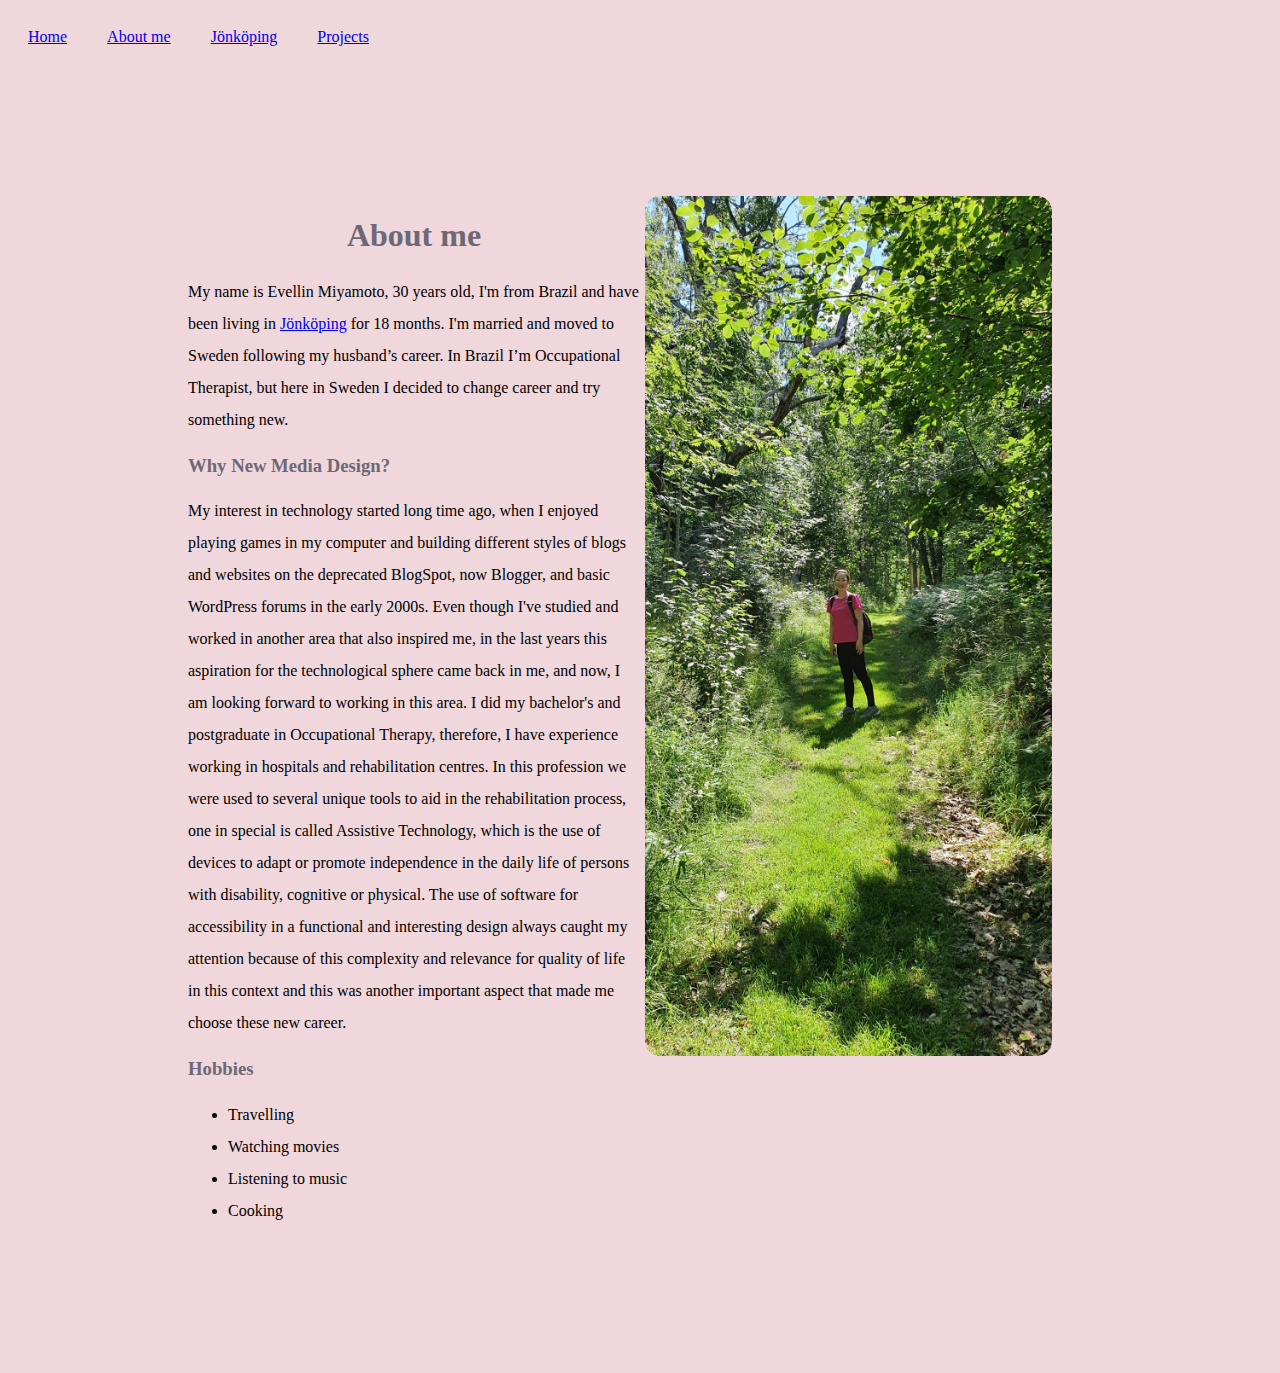
<file: index.html>
<!DOCTYPE html>
<html lang="en">
<head>
    <meta charset="UTF-8">
    <meta http-equiv="X-UA-Compatible" content="IE=edge">
    <meta name="viewport" content="width=device-width, initial-scale=1.0">
    <link rel="stylesheet" type="text/css" href="main.css"/>
    <title>Evellin Miyamoto</title>
</head>
<body>
    <header> 
        <nav class="options">
       
            <div class="home"> <a href="main-page.html">Home</a></div>
            <div class="aboutme"> <a href="index.html">About me</a></div>
            <div class="city"> <a href="index2.html">Jönköping</a></div>
            <div class="projects"> <a href= "projects.html" >Projects</a></div>
       </nav> 
    </header>
    <main class="container">
        <div class="item1">
        <h1>About me</h1> 
        <p>
            My name is Evellin Miyamoto, 30 years old, I'm from Brazil and have been living in <a href="index2.html" class="link">Jönköping</a> for 18 months. I'm married and moved to Sweden following my husband’s career. In Brazil I’m Occupational Therapist, but here in Sweden I decided to change career and try something new.
        </p>
       
    
    <div>
         <h3>Why New Media Design?</h3>
    <p>
        My interest in technology started long time ago, when I enjoyed playing games in my 
        computer and building different styles of blogs and websites on the deprecated BlogSpot, now 
        Blogger, and basic WordPress forums in the early 2000s. Even though I've studied and worked 
        in another area that also inspired me, in the last years this aspiration for the technological 
        sphere came back in me, and now, I am looking forward to working in this area.
        I did my bachelor's and postgraduate in Occupational Therapy, therefore, I have experience 
        working in hospitals and rehabilitation centres. In this profession we were used to several 
        unique tools to aid in the rehabilitation process, one in special is called Assistive Technology, 
        which is the use of devices to adapt or promote independence in the daily life of persons with 
        disability, cognitive or physical. The use of software for accessibility in a functional and 
        interesting design always caught my attention because of this complexity and relevance for 
        quality of life in this context and this was another important aspect that made me choose these new career.
  
    </p>
    <h3>Hobbies</h3>
        <p>
            <ul>
                <li>Travelling</li>
                <li>Watching movies</li>
                <li>Listening to music</li>
                <li>Cooking</li>
                
            </ul>
       </p>
        <!-- <img src="05.jpg" class="profile-image5" alt="Evellin's photo5"/>
<img src="06.jpg" class="profile-image6" alt="Evellin's photo6"/> -->
    </div>
    
    </div>
    
<div class="item3">
<img src="01.jpg" class="profile-image" alt="Evellin's photo"/> 
<!-- <img src="02.jpg" class="profile-image2" alt="Evellin's photo2"/> -->
</div>
</main>
</body>
</html>
</file>
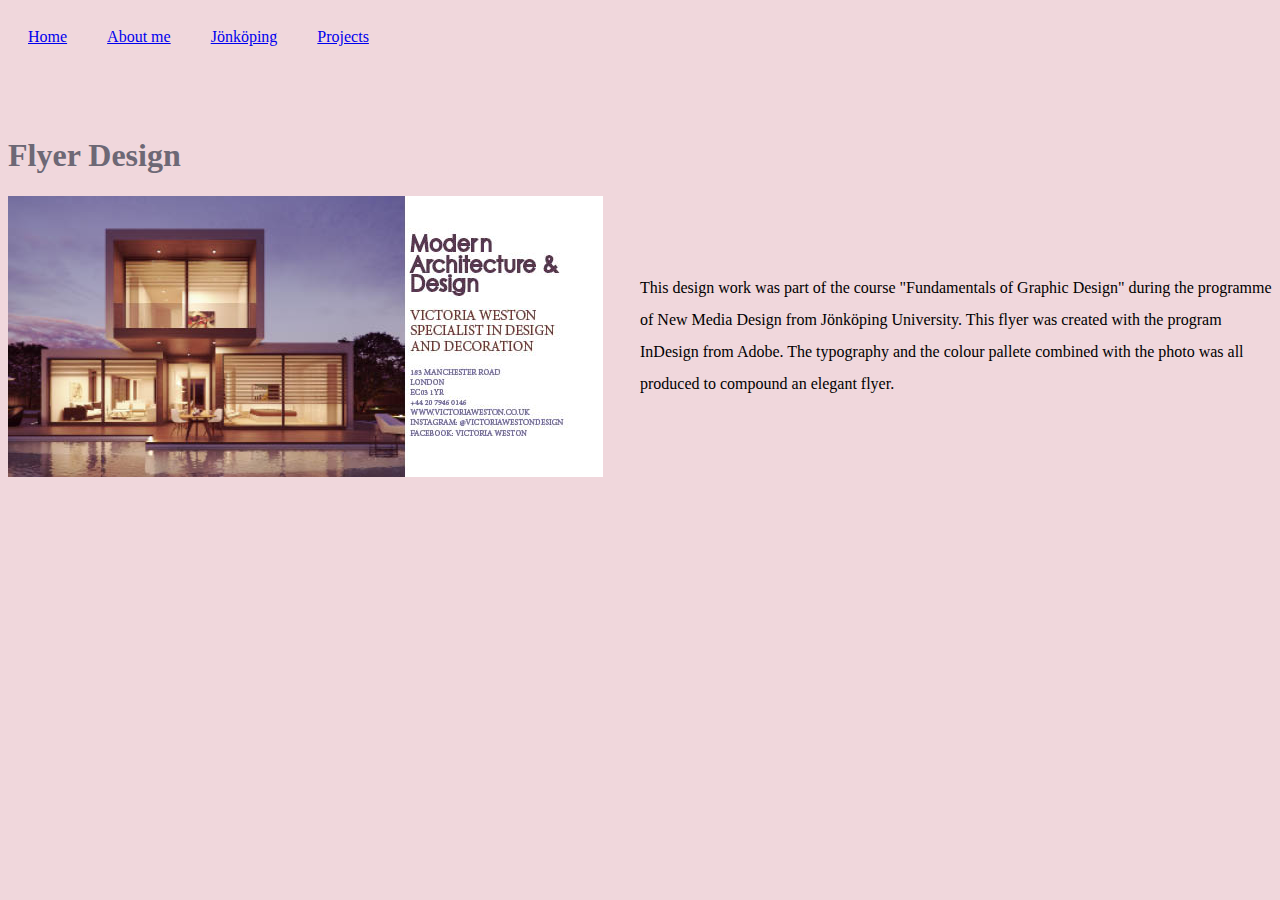
<file: flyer-design.html>
<!DOCTYPE html>
<html lang="en">
  <head>
    <meta charset="UTF-8" />
    <meta http-equiv="X-UA-Compatible" content="IE=edge" />
    <meta name="viewport" content="width=device-width, initial-scale=1.0" />
    <link rel="stylesheet" type="text/css" href="flyer-design.css" />
    <title>>Flyer</title>
  </head>
  <header>
    <nav class="options">
      <div class="home"><a href="main-page.html">Home</a></div>
      <div class="aboutme"><a href="index.html">About me</a></div>
      <div class="city"><a href="index2.html">Jönköping</a></div>
      <div class="projects"><a href="projects.html">Projects</a></div>
    </nav>
  </header>
  <body>
    <h1>Flyer Design</h1>
    <div class="info-flyer">
      <img class="image" src="Modern Architecture.jpg" alt="flyer" />
      <p class="info">
        This design work was part of the course "Fundamentals of Graphic Design"
        during the programme of New Media Design from Jönköping University. This
        flyer was created with the program InDesign from Adobe. The typography
        and the colour pallete combined with the photo was all produced to
        compound an elegant flyer.
      </p>
    </div>
  </body>
</html>
</file>
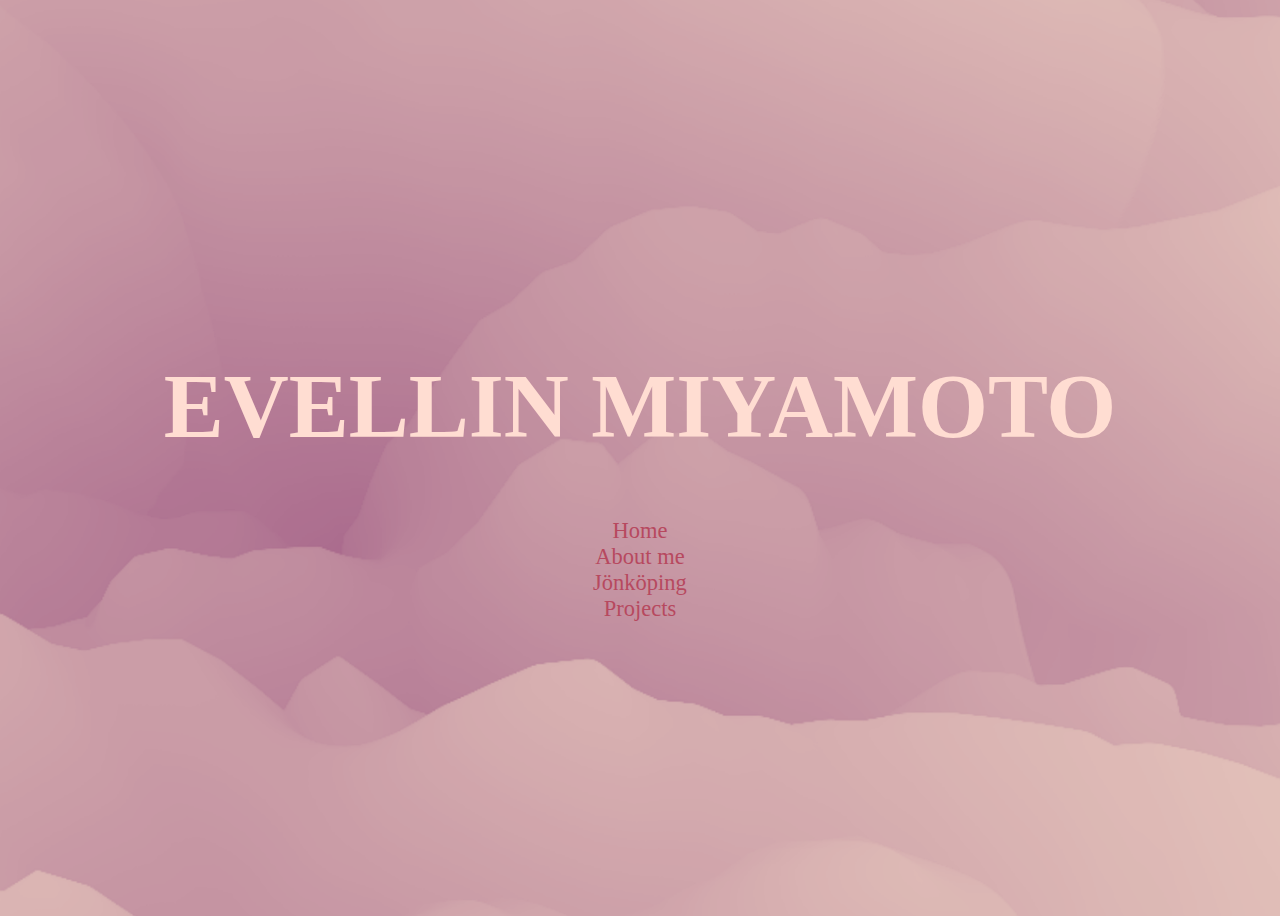
<file: main-page.html>
<!DOCTYPE html>
<html lang="en">
  <head>
    <meta charset="UTF-8" />
    <meta http-equiv="X-UA-Compatible" content="IE=edge" />
    <meta name="viewport" content="width=device-width, initial-scale=1.0" />
    <link rel="stylesheet" type="text/css" href="main-page.css" />
    <title>Main page</title>
  </head>
  <body>
    <main>
      <h1>EVELLIN MIYAMOTO</h1>
      <div><a href="main-page.html">Home</a></div>
      <div><a href="index.html">About me</a></div>
      <div><a href="index2.html">Jönköping</a></div>
      <div><a href="projects.html">Projects</a></div>
    </main>
  </body>
</html>
</file>
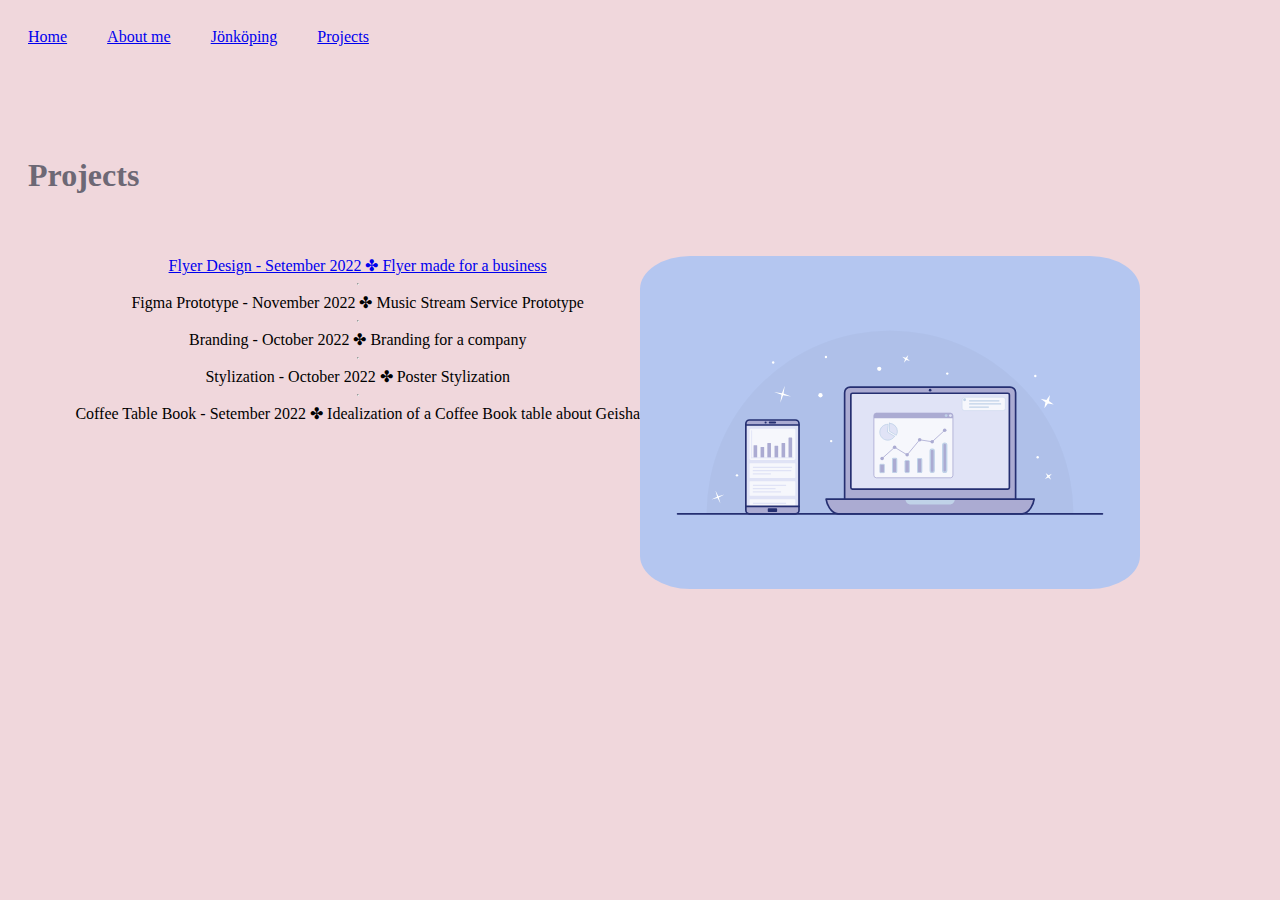
<file: projects.html>
<!DOCTYPE html>
<html lang="en">
  <head>
    <meta charset="UTF-8" />
    <meta http-equiv="X-UA-Compatible" content="IE=edge" />
    <meta name="viewport" content="width=device-width, initial-scale=1.0" />
    <link rel="stylesheet" type="text/css" href="projects.css" />
    <title>Projects</title>
  </head>
  <body>
    <header>
      <nav class="options">
        <div class="home"><a href="main-page.html">Home</a></div>
        <div class="aboutme"><a href="index.html">About me</a></div>
        <div class="city"><a href="index2.html">Jönköping</a></div>
        <div class="projects"><a href="projects.html">Projects</a></div>
      </nav>
    </header>

    <h1>Projects</h1>
    <main class="container">
      <section class="works">
        <div>
          <a href="flyer-design.html"
            >Flyer Design - Setember 2022 ✤ Flyer made for a business</a
          >
        </div>
        <hr />
        <div>
          Figma Prototype - November 2022 ✤ Music Stream Service Prototype
        </div>
        <hr />
        <div>Branding - October 2022 ✤ Branding for a company</div>
        <hr />
        <div>Stylization - October 2022 ✤ Poster Stylization</div>
        <hr />
        <div>
          Coffee Table Book - Setember 2022 ✤ Idealization of a Coffee Book
          table about Geisha
        </div>
      </section>
      <section class="image">
        <img src="interface-3614766.svg" alt="img" />
      </section>
    </main>
  </body>
</html>
</file>
<file: main.css>
* {
  font-family: Georgia, "Times New Roman", Times, serif;
  background-color: #f0d7dc;
}
p,
ul {
  line-height: 2em;
}

.container {
  display: grid;
  grid-template-columns: 1fr 1fr;
  grid-column-gap: 0px;
  grid-row-gap: 0px;
  align-content: center;
  padding: 50px 100px;
  margin: 80px;
}
.item1 {
  grid-column: 1;
  grid-row: 1;
  justify-items: center;
}
.item3 {
  grid-column: 2;
  grid-row: 1;
  justify-items: center;
}
img {
  grid-column: 2;
  grid-row: 1;
}

h1,
h2,
h3 {
  color: #6d6875;
}
h1:hover {
  color: #b5838d;
  text-decoration: underline dotted;
}
h3:hover {
  color: #b5838d;
  text-decoration: underline dotted;
}
.profile-image {
  width: 90%;
  height: min-content;
  margin-left: 5em;
  margin-right: 2.5em;
  margin-bottom: 2.5em;
  float: right;
  border-radius: 15px;
}
.profile-image2 {
  width: 90%;
  margin-bottom: 2.5em;
  margin-top: 2.5em;
  margin-right: 1.5em;
  margin-left: 1.5em;
  border-radius: 30px;
}

.profile-image5 {
  width: 70%;
  margin-bottom: 2.5em;
  margin-top: 2.5em;
  margin-right: 1.5em;
  margin-left: 1.5em;
  border-radius: 15px;
}
.profile-image6 {
  width: 70%;
  margin-bottom: 2.5em;
  margin-top: 2.5em;
  margin-right: 1.5em;
  margin-left: 1.5em;
  border-radius: 15px;
}

.link:hover {
  color: rgb(56, 231, 198);
  transition: all 0.5s;
}
.options {
  display: flex;
}
.home,
.city,
.projects,
.aboutme {
  margin: 20px;
}
a:hover {
  color: #b7495f;
  text-decoration: underline dotted;
}
@media screen and (max-width: 900px) {
  .container {
    display: block;
    margin: 0%;
    padding: 5%;
  }
}
</file>
<file: flyer-design.css>
* {
  font-family: Georgia, "Times New Roman", Times, serif;
}
html {
  background-color: #f0d7dc;
}
p,
ul {
  line-height: 2em;
}
h1 {
  color: #6d6875;
}
.info-flyer {
  display: grid;
  grid-template-columns: 1fr 1fr;
  grid-column-gap: 0px;
}
.image {
  display: flex;
  justify-content: center;
  flex-direction: column;
}
.info {
  display: flex;
  justify-content: center;
  flex-direction: column;
  text-align: left;
}
.options {
  display: flex;
  padding-bottom: 50px;
}
.home,
.city,
.projects,
.aboutme {
  margin: 20px;
}
a:hover {
  color: #b7495f;
  text-decoration: underline dotted;
}
h1:hover {
  color: #b5838d;
  text-decoration: underline dotted;
}
@media screen and (max-width: 900px) {
  .info-flyer {
    display: block;
    padding: 0%;
  }
}
@media screen and (max-width: 650px) {
  .info-flyer {
    display: block;
  }
  .info {
    display: block;
  }
}
</file>
<file: main-page.css>
* {
  font-family: Georgia, "Times New Roman", Times, serif;
}
p,
ul {
  line-height: 2em;
}

body {
  display: flex;
  background-image: url("pattern-7455773_1920.png");
  background-size: cover;
  justify-content: center;
  align-items: center;
  min-height: 100vh;
}
main {
  border-radius: 10px;
  padding: 15px 25px;
  width: 100%;
  max-width: none;
  display: flex;
  flex-direction: column;
  text-align: center;
}
h1 {
  color: #ffddd2;
  font-size: 10vh;
}
a {
  color: #b7495f;
  text-decoration: none;
  font-size: 2.5vh;
}
a:hover {
  color: #b7497c;
  text-decoration: underline dotted;
}
.options {
  display: flex;
  align-items: center;
  align-self: center;
}
.home,
.city,
.projects,
.aboutme {
  margin: 20px;
}

body {
  animation-name: moving-background;
  animation-duration: 50s;
  animation-timing-function: linear;
  animation-iteration-count: infinite;
  animation-fill-mode: normal;
  animation-direction: normal;
  background-attachment: scroll;
}

@keyframes moving-background {
  0% {
    background-position: 0 0;
  }
  100% {
    background-position: 0 -5000px;
  }
}

h1 {
  animation-name: moving-name;
  animation-duration: 5s;
  animation-timing-function: ease-in-out;
  animation-iteration-count: infinite;
  animation-fill-mode: none;
}
@keyframes moving-name {
  0% {
    color: #ffddd2;
  }
  50% {
    color: #b36d8d;
  }
  100% {
    color: #ffddd2;
  }
}
</file>
<file: projects.css>
* {
  font-family: Georgia, "Times New Roman", Times, serif;
}
html {
  background-color: #f0d7dc;
}

p,
ul {
  line-height: 2em;
}
h1 {
  color: #6d6875;
  padding: 20px;
}
.container {
  display: grid;
  grid-template-columns: 1fr 1fr;
  grid-column-gap: 0px;
  align-content: center;
  justify-content: space-around;
  justify-self: center;
  padding: 20px;
}
.works {
  grid-column: 1;
  grid-row: 1;
  justify-items: center;
}
.image {
  grid-column: 2;
  justify-items: center;
}
img {
  width: 500px;
  border-radius: 10%;
}

.options {
  display: flex;
  padding-bottom: 50px;
}
.home,
.city,
.projects,
.aboutme {
  margin: 20px;
}
a:hover {
  color: #b7495f;
  text-decoration: underline dotted;
}
h1:hover {
  color: #b5838d;
  text-decoration: underline dotted;
}
@media screen and (max-width: 900px) {
  .container {
    display: block;
    padding: 0%;
  }
  img {
    display: block;
    margin-left: auto;
    margin-right: auto;
  }
}
@media screen and (max-width: 550px) {
  .container {
    display: block;
    padding: 10%;
    justify-content: center;
  }
  img {
    width: 300px;
  }
}
</file>
